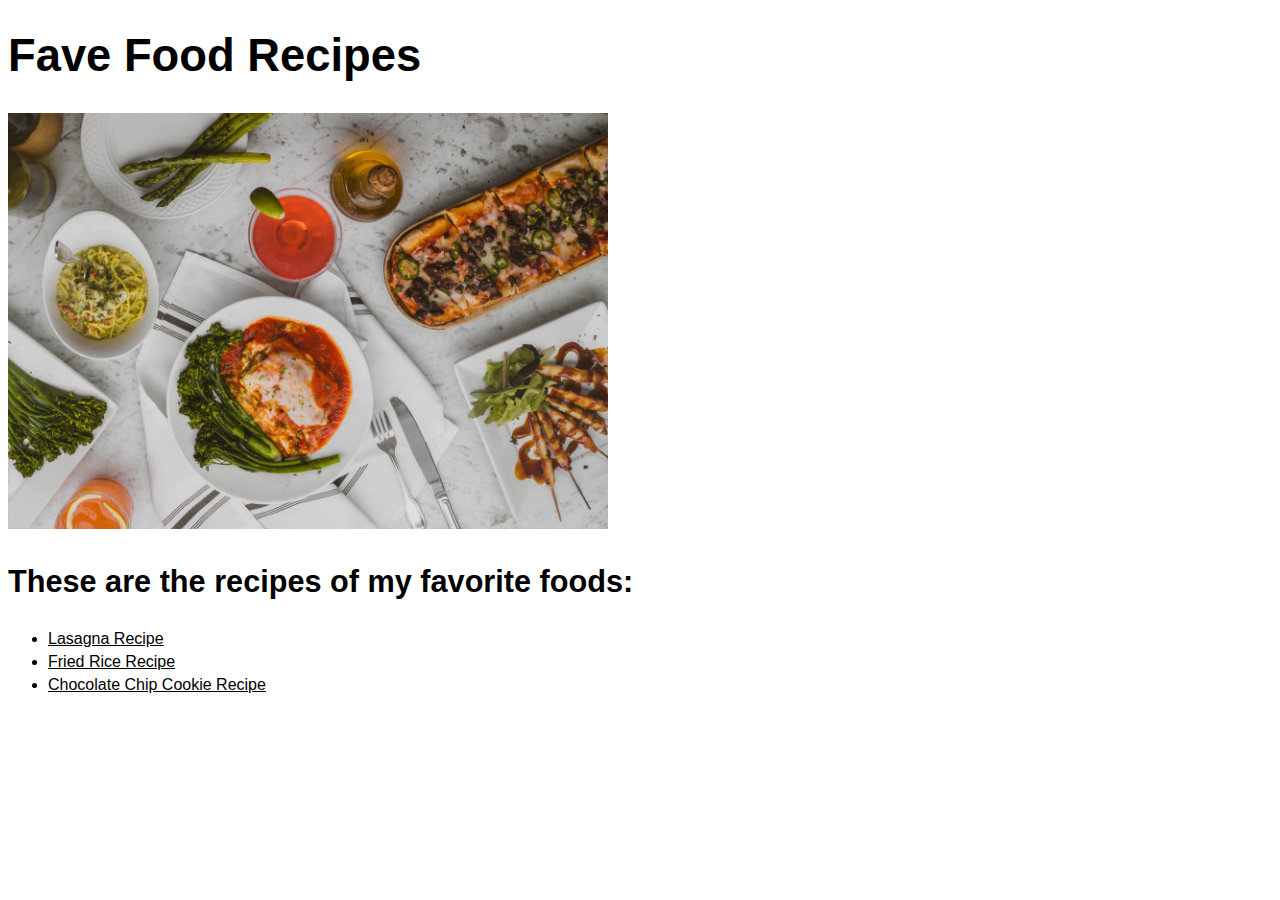
<file: index.html>
<!DOCTYPE html>
<html lang="en">
    <head>
        <meta charset="UTF-8">
        <title>Fave Food Recipes</title>
        <link rel="stylesheet" href="styles.css">
    </head>
    <body>
        <h1>Fave Food Recipes</h1>
        <img id="hero" src="recipes/images/heroimg.jpeg" alt="Fave food flatlay">
        <h3>These are the recipes of my favorite foods:</h3>
        <ul>
        <li><a href="recipes/lasagna.html">Lasagna Recipe</a></li>
        <li><a href="recipes/fried-rice.html">Fried Rice Recipe</a></li>
        <li><a href="recipes/chocolate-chip-cookie.html">Chocolate Chip Cookie Recipe</a></li>
        </ul>
    </body>
</html>
</file>
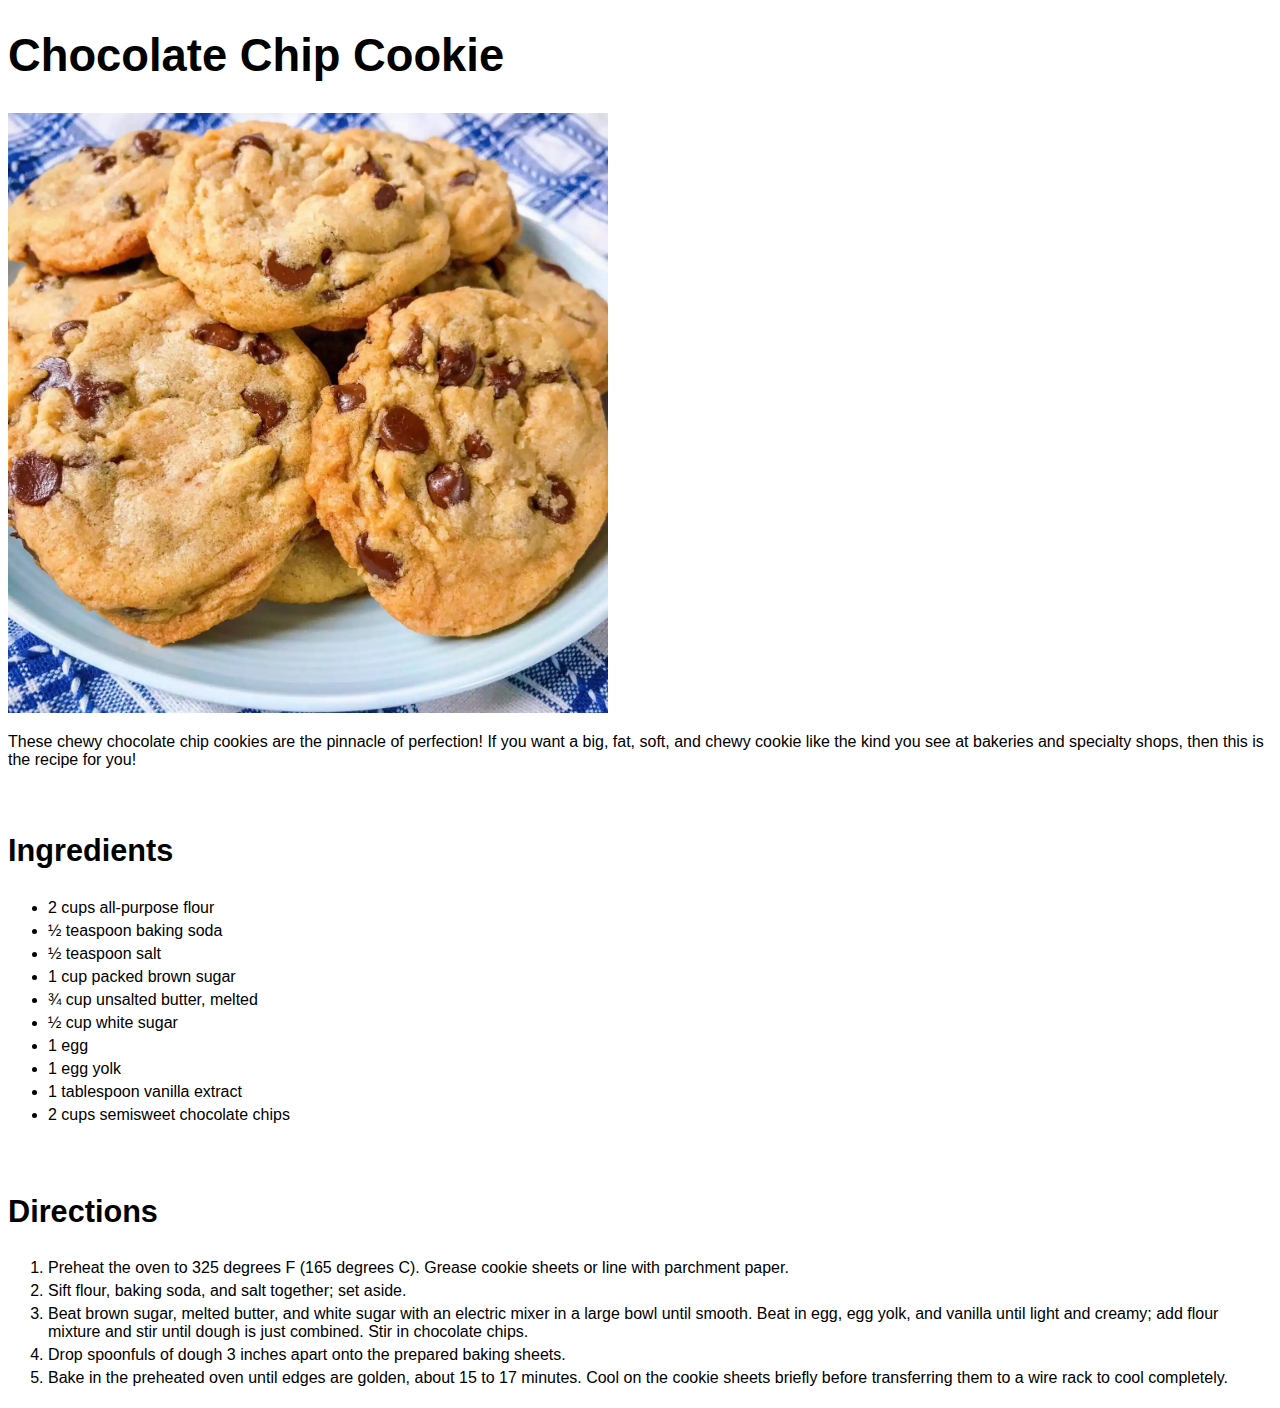
<file: recipes/chocolate-chip-cookie.html>
<!DOCTYPE html>
<html lang="en">
<head>
    <meta charset="UTF-8">
    <meta http-equiv="X-UA-Compatible" content="IE=edge">
    <meta name="viewport" content="width=device-width, initial-scale=1.0">
    <title>Chocolate Chips Cookie</title>
    <link rel="stylesheet" href="../styles.css">
</head>
<body>
    <h1>Chocolate Chip Cookie</h1>
    <img id="hero" src="images/chocolate-chip-cookie.webp" alt="Chocolate chip cookie">
    <p>These chewy chocolate chip cookies are the pinnacle of perfection! If you want a big, fat, soft, and chewy cookie like the kind you see at bakeries and specialty shops, then this is the recipe for you!</p>
    <br>
    <h3>Ingredients</h3>
    <ul>
        <li>2 cups all-purpose flour</li>
        <li>½ teaspoon baking soda</li>
        <li>½ teaspoon salt</li>
        <li>1 cup packed brown sugar</li>
        <li>¾ cup unsalted butter, melted</li>
        <li>½ cup white sugar</li>
        <li>1 egg</li>
        <li>1 egg yolk</li>
        <li>1 tablespoon vanilla extract</li>
        <li>2 cups semisweet chocolate chips</li>
    </ul>
    <br>
    <h3>Directions</h3>
    <ol>
        <li>Preheat the oven to 325 degrees F (165 degrees C). Grease cookie sheets or line with parchment paper.</li>
        <li>Sift flour, baking soda, and salt together; set aside.</li>
        <li>Beat brown sugar, melted butter, and white sugar with an electric mixer in a large bowl until smooth. Beat in egg, egg yolk, and vanilla until light and creamy; add flour mixture and stir until dough is just combined. Stir in chocolate chips.</li>
        <li>Drop spoonfuls of dough 3 inches apart onto the prepared baking sheets.</li>
        <li>Bake in the preheated oven until edges are golden, about 15 to 17 minutes. Cool on the cookie sheets briefly before transferring them to a wire rack to cool completely.</li>
    </ol>
</body>
</html>
</file>
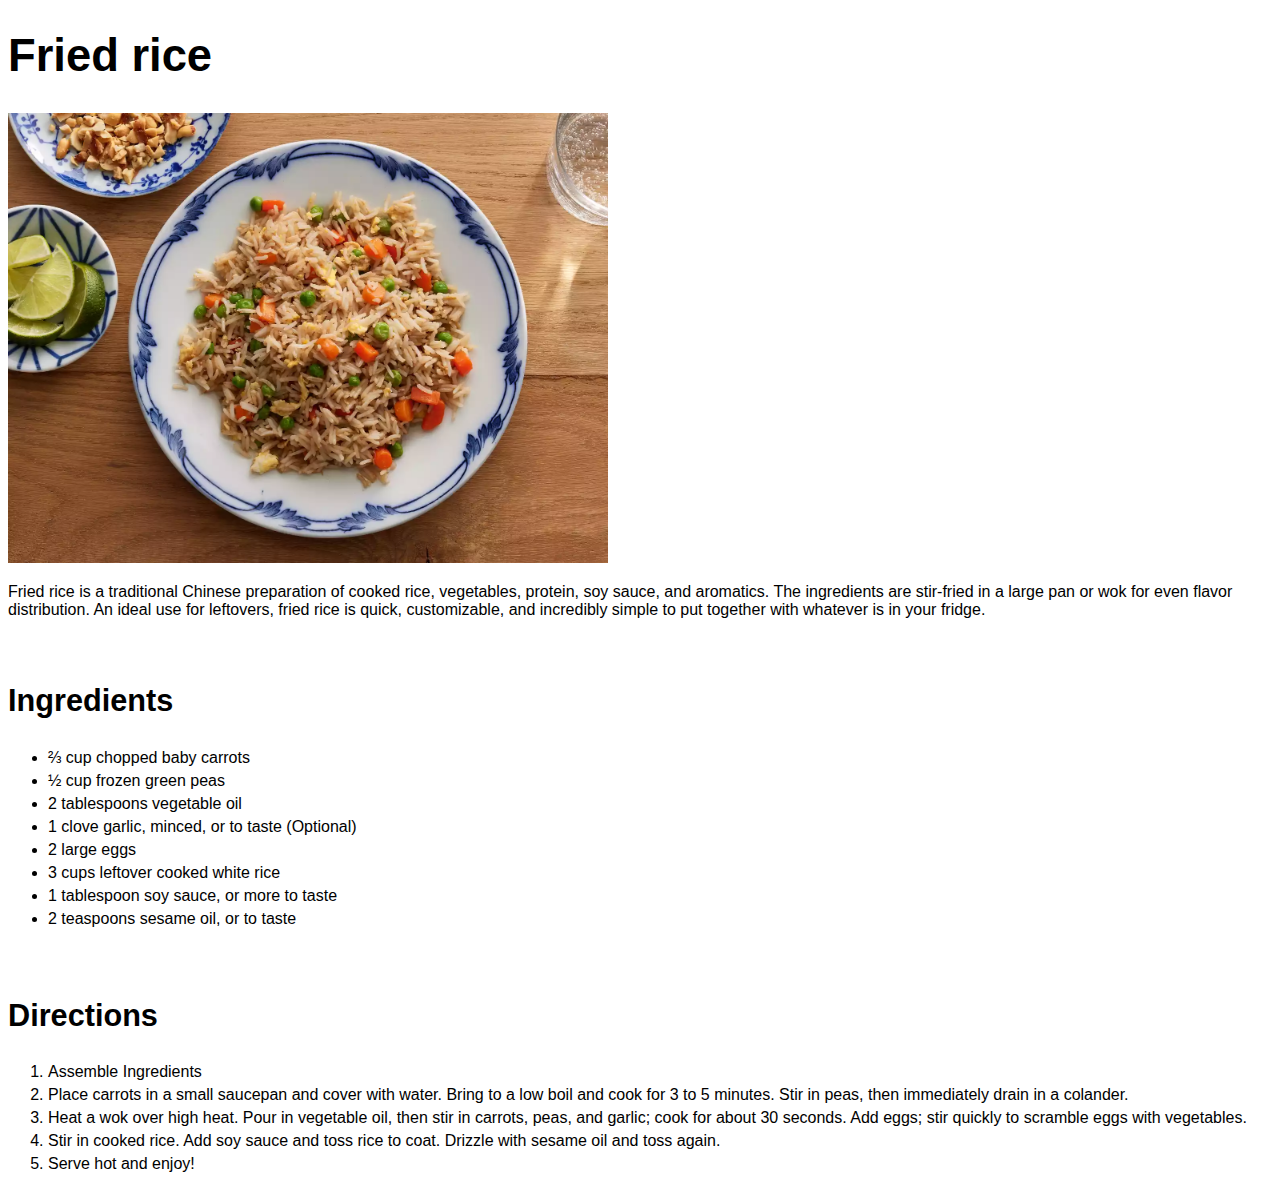
<file: recipes/fried-rice.html>
<!DOCTYPE html>
<html lang="en">
<head>
    <meta charset="UTF-8">
    <meta http-equiv="X-UA-Compatible" content="IE=edge">
    <meta name="viewport" content="width=device-width, initial-scale=1.0">
    <title>Fried Rice Recipe</title>
    <link rel="stylesheet" href="../styles.css">
</head>
<body>
    <h1>Fried rice</h1>
    <img id="hero" src="images/fried-rice.webp" alt="Fried rice">
    <p>Fried rice is a traditional Chinese preparation of cooked rice, vegetables, protein, soy sauce, and aromatics. The ingredients are stir-fried in a large pan or wok for even flavor distribution. An ideal use for leftovers, fried rice is quick, customizable, and incredibly simple to put together with whatever is in your fridge.</p>
    <br>
    <h3>Ingredients</h3>
    <ul>
        <li>⅔ cup chopped baby carrots</li>
        <li>½ cup frozen green peas</li>
        <li>2 tablespoons vegetable oil</li>
        <li>1 clove garlic, minced, or to taste (Optional)</li>
        <li>2 large eggs</li>
        <li>3 cups leftover cooked white rice</li>
        <li>1 tablespoon soy sauce, or more to taste</li>
        <li>2 teaspoons sesame oil, or to taste</li>
    </ul>
    <br>
    <h3>Directions</h3>
    <ol>
        <li>Assemble Ingredients</li>
        <li>Place carrots in a small saucepan and cover with water. Bring to a low boil and cook for 3 to 5 minutes. Stir in peas, then immediately drain in a colander.</li>
        <li>Heat a wok over high heat. Pour in vegetable oil, then stir in carrots, peas, and garlic; cook for about 30 seconds. Add eggs; stir quickly to scramble eggs with vegetables.</li>
        <li>Stir in cooked rice. Add soy sauce and toss rice to coat. Drizzle with sesame oil and toss again.</li>
        <li>Serve hot and enjoy!</li>
    </ol>
</body>
</html>
</file>
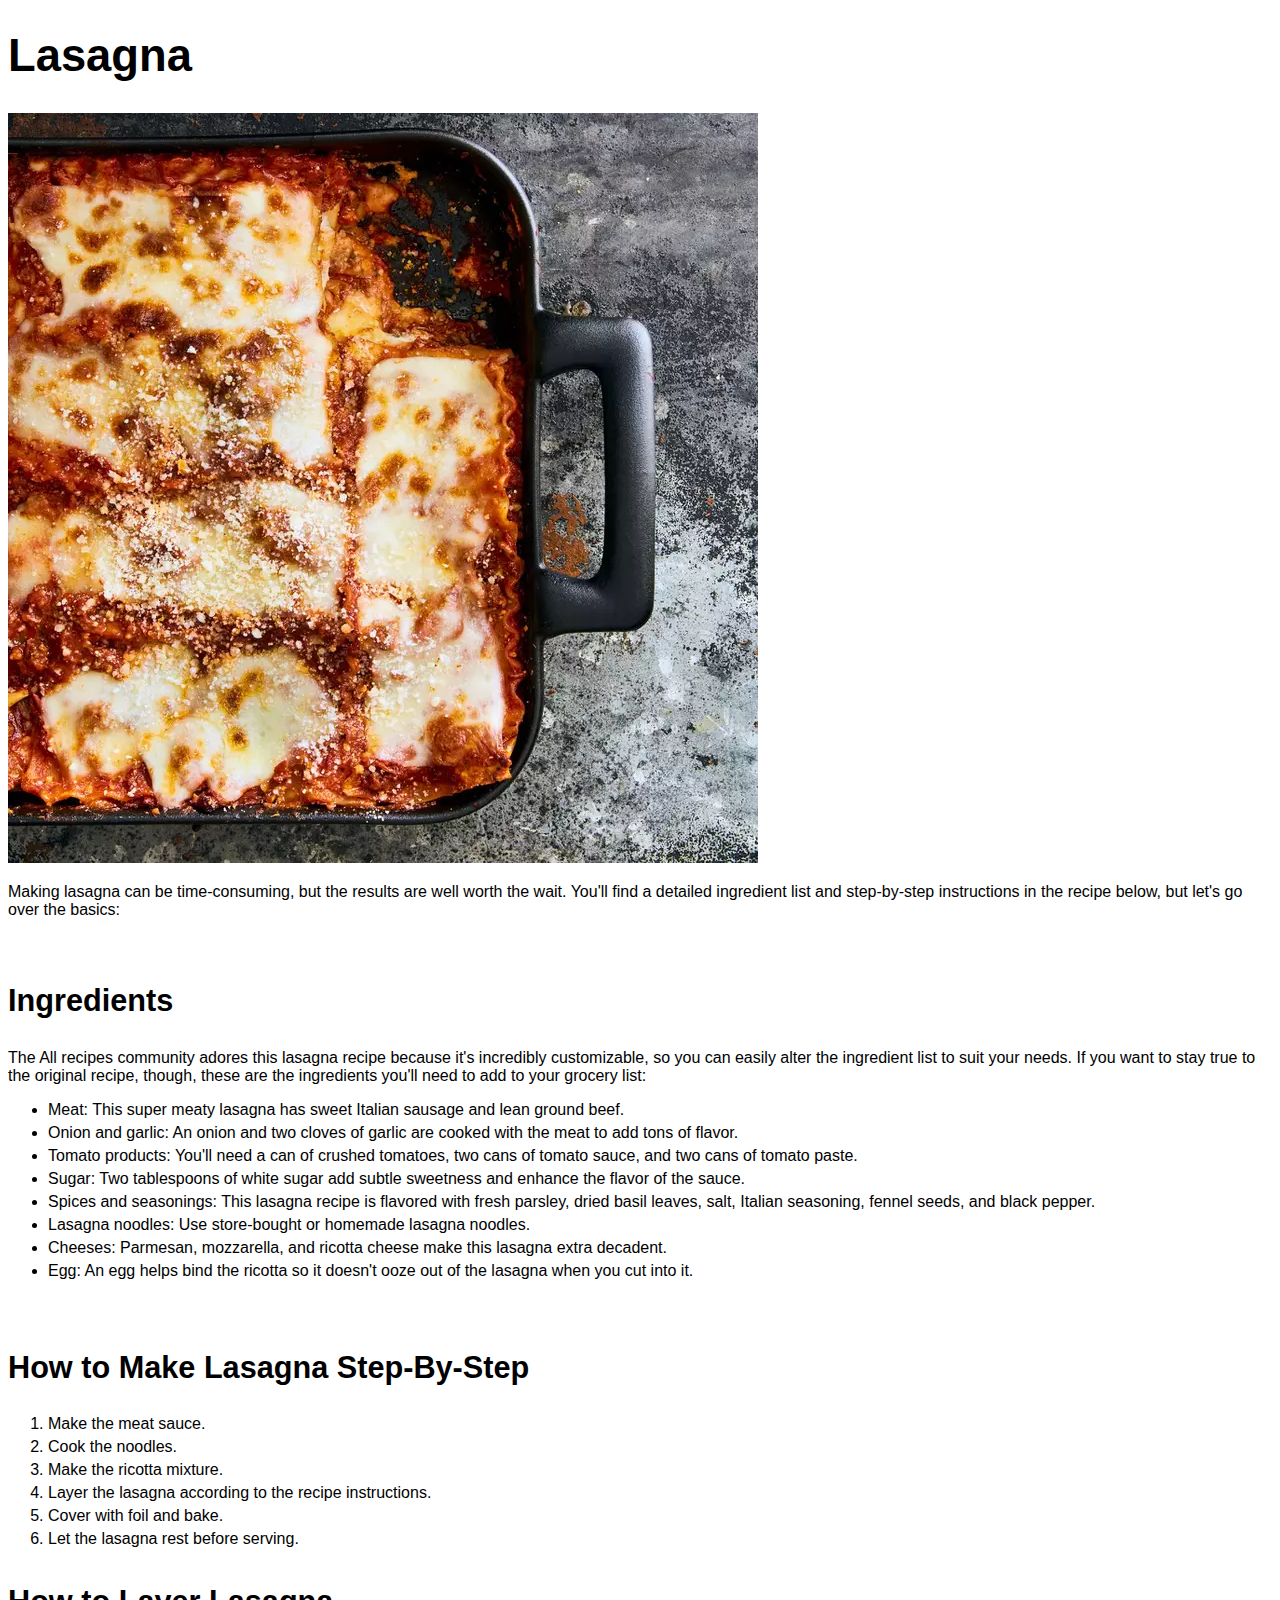
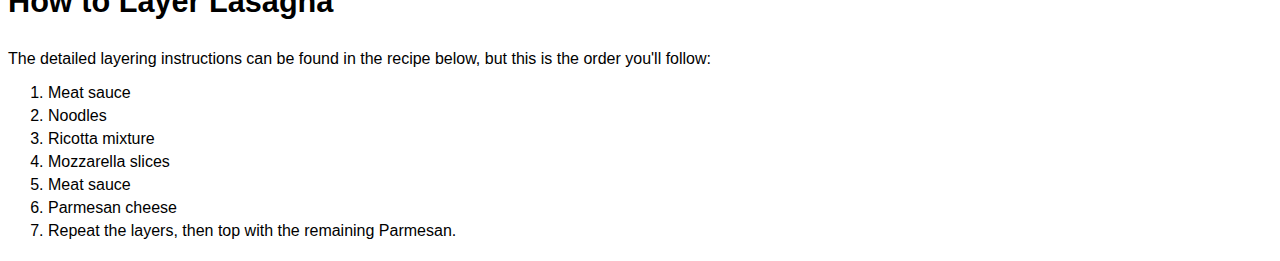
<file: recipes/lasagna.html>
<!DOCTYPE html>
<html lang="en">
<head>
    <meta charset="UTF-8">
    <meta http-equiv="X-UA-Compatible" content="IE=edge">
    <meta name="viewport" content="width=device-width, initial-scale=1.0">
    <title>Lasagna recipe</title>
    <link rel="stylesheet" href="../styles.css">
</head>
<body>
    <h1>Lasagna</h1>
    <img id "hero" src="images/lasagna.webp" alt="Cooked lasagna">
    <p>Making lasagna can be time-consuming, but the results are well worth the wait. You'll find a detailed ingredient list and step-by-step instructions in the recipe below, but let's go over the basics:</p>
    <br>
    <h3>Ingredients</h3>
    <p>The All recipes community adores this lasagna recipe because it's incredibly customizable, so you can easily alter the ingredient list to suit your needs. If you want to stay true to the original recipe, though, these are the ingredients you'll need to add to your grocery list:</p>
    <ul>
        <li>Meat: This super meaty lasagna has sweet Italian sausage and lean ground beef.</li>
        <li>Onion and garlic: An onion and two cloves of garlic are cooked with the meat to add tons of flavor.</li>
        <li>Tomato products: You'll need a can of crushed tomatoes, two cans of tomato sauce, and two cans of tomato paste.</li>
        <li>Sugar: Two tablespoons of white sugar add subtle sweetness and enhance the flavor of the sauce.</li>
        <li>Spices and seasonings: This lasagna recipe is flavored with fresh parsley, dried basil leaves, salt, Italian seasoning, fennel seeds, and black pepper.</li>
        <li>Lasagna noodles: Use store-bought or homemade lasagna noodles.</li>
        <li>Cheeses: Parmesan, mozzarella, and ricotta cheese make this lasagna extra decadent.</li>
        <li>Egg: An egg helps bind the ricotta so it doesn't ooze out of the lasagna when you cut into it.</li>
    </ul>
    <br>
    <h3>How to Make Lasagna Step-By-Step</h3>
    <ol>
        <li>Make the meat sauce.</li>
        <li>Cook the noodles.</li>
        <li>Make the ricotta mixture.</li>
        <li>Layer the lasagna according to the recipe instructions.</li>
        <li>Cover with foil and bake.</li>
        <li>Let the lasagna rest before serving.</li>
    </ol>
    <h3>How to Layer Lasagna</h3>
    <p>The detailed layering instructions can be found in the recipe below, but this is the order you'll follow:</p>
    <ol>
        <li>Meat sauce</li>
        <li>Noodles</li>
        <li>Ricotta mixture</li>
        <li>Mozzarella slices</li>
        <li>Meat sauce</li>
        <li>Parmesan cheese</li>
        <li>Repeat the layers, then top with the remaining Parmesan.</li>
    </ol>
</body>
</html>
</file>
<file: styles.css>
* {
    font-family: Arial, Helvetica, sans-serif;
}

h1 {
    font-size: 34pt;
}

#hero {
    width: 600px;
    height: auto;
}

a {
    color: black;
  }

li {
    color: black;
    padding-bottom: 5px;
}

h3 {
    font-size: 23pt;
}
</file>
